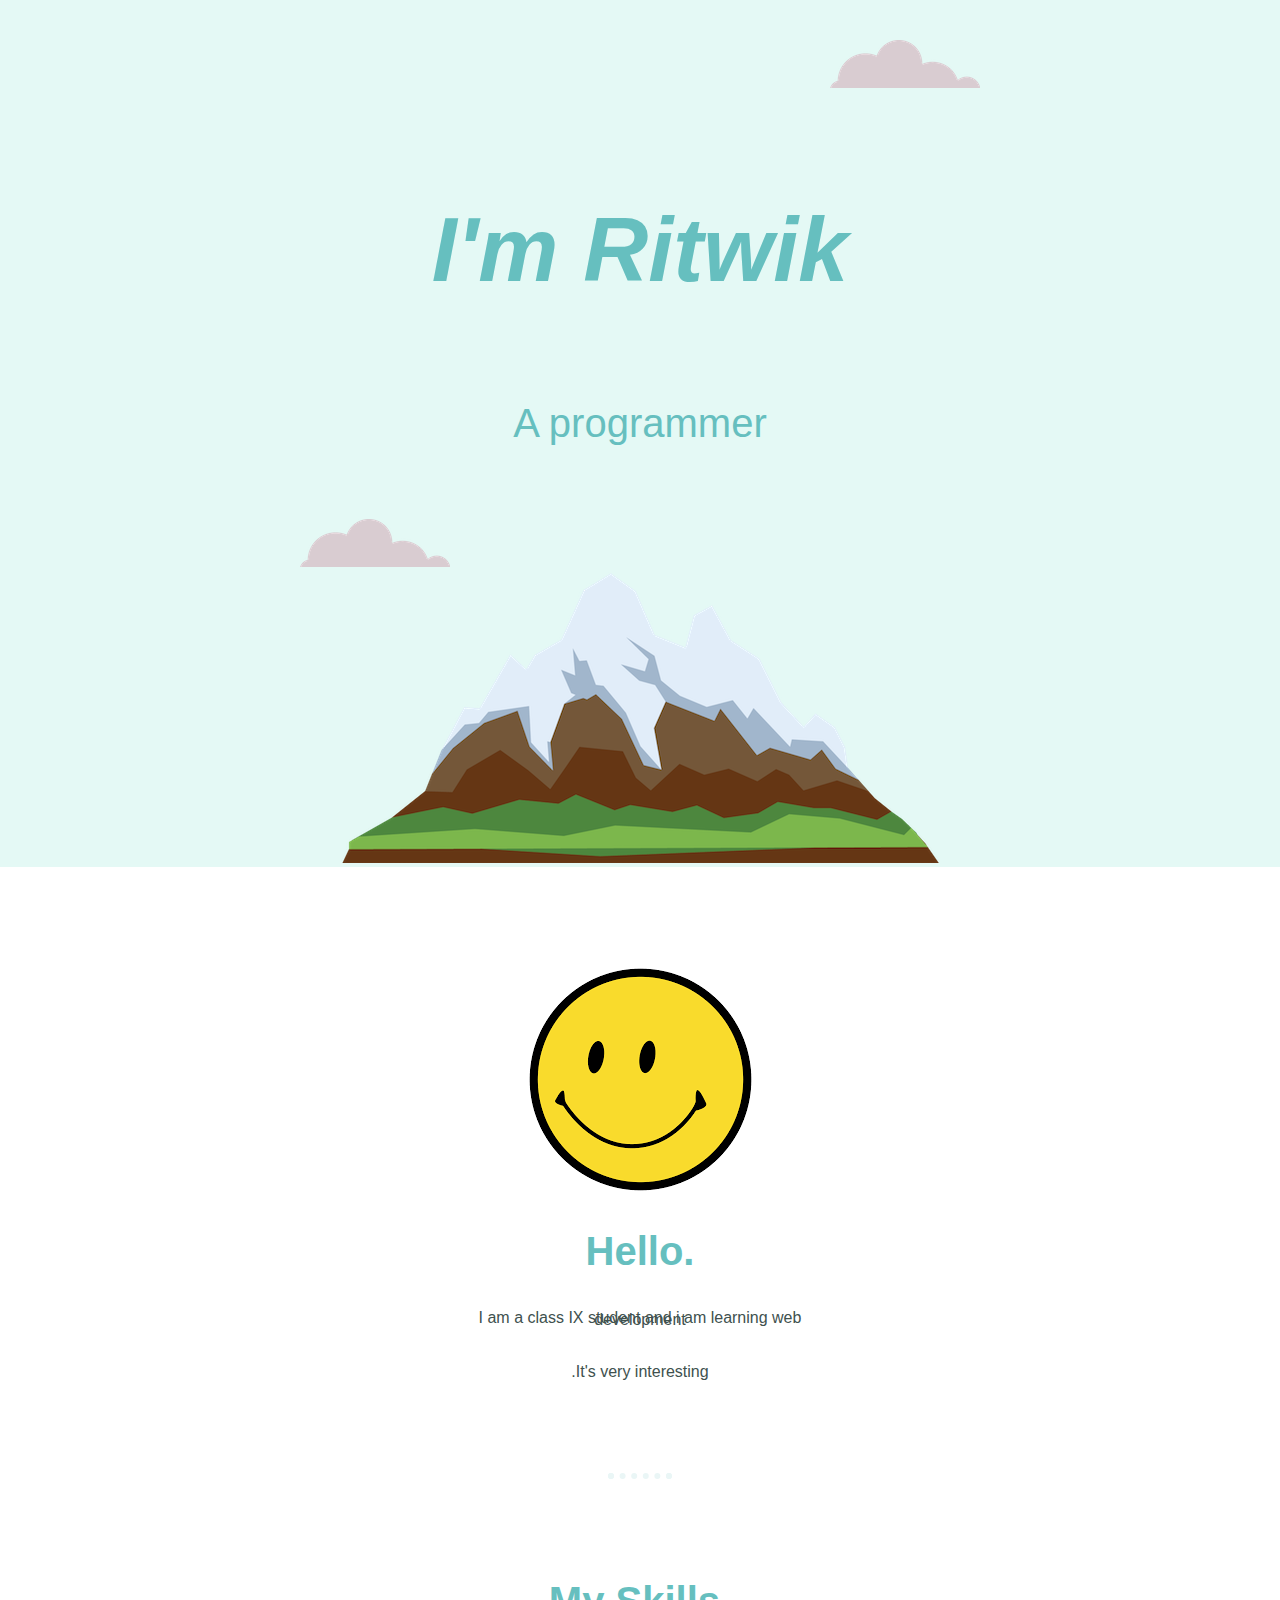
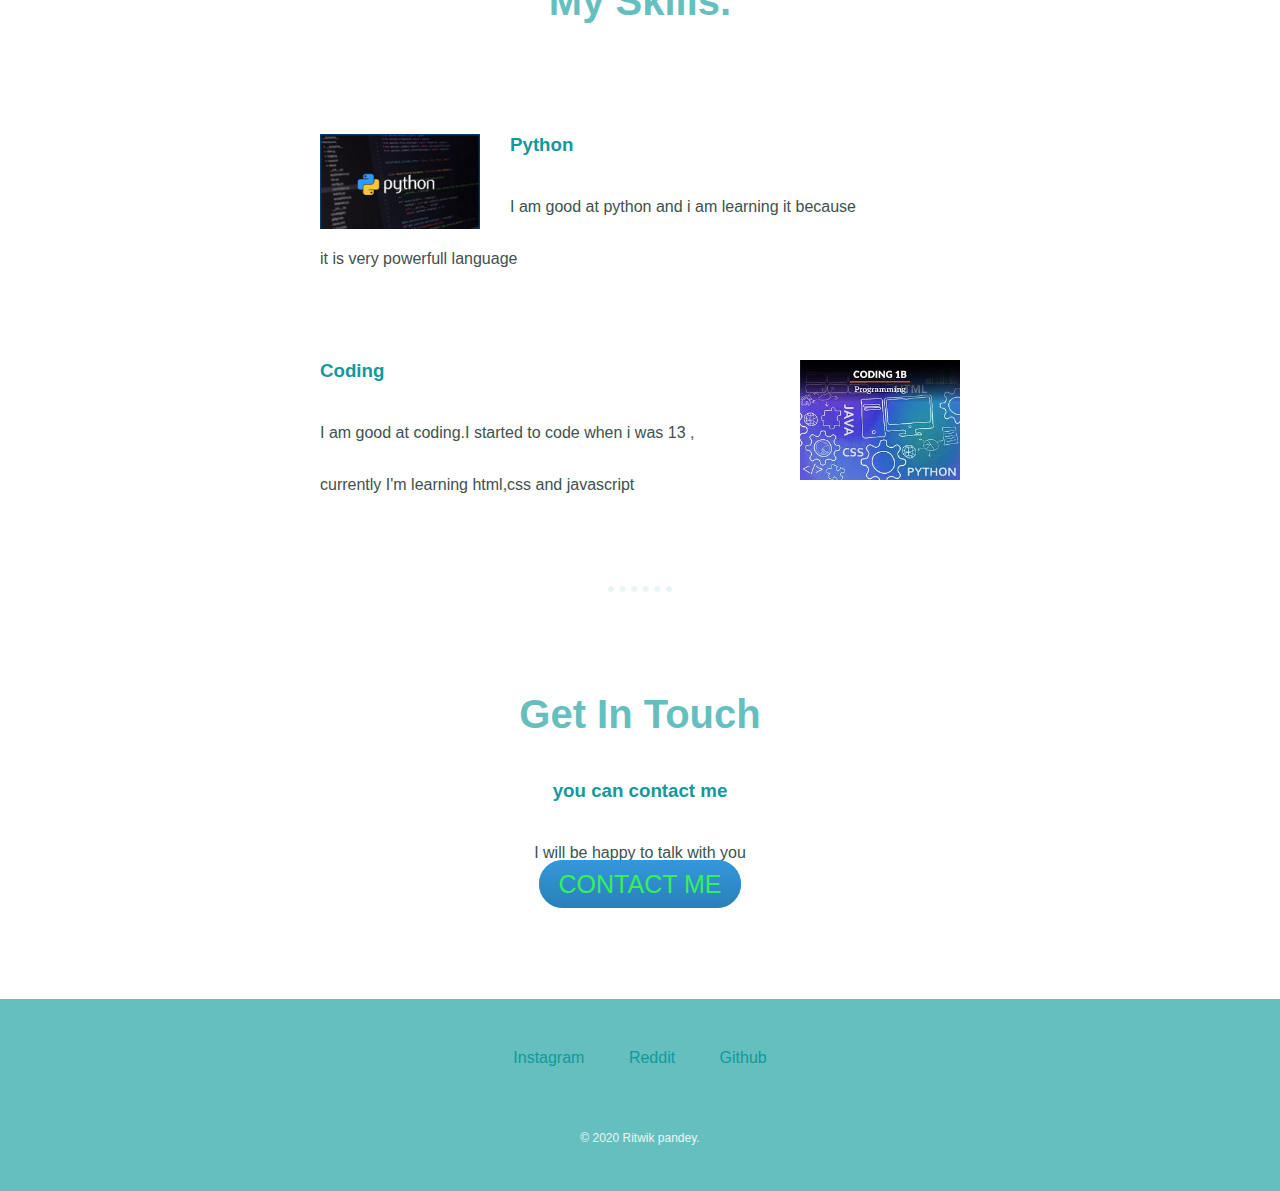
<file: index.html>
<!DOCTYPE html>
<html>
  <head>
    <meta charset="utf-8">
    <title>Ritwik pandey</title>
    <link rel="stylesheet" href="css/Styles.css">
    <link rel="icon" href="favicon.ico">
  </head>
  <body>
    <div class="top-container">
      <img class = "top-cloud" src="images/cloud.png"alt="Clouds" />
      <h1><em>I'm Ritwik</em></h1>
      <p><h2 class="heading">A programmer</h2></p>
      <img class = "bottom-cloud" src="images/cloud.png" alt="cloud" />
      <img src="images/mountain.png" alt="Mountain">
    </div>
    <div class="middle-container">
      <div class="profile">
        <img src="images/smile.png" alt="smile">
        <h2>Hello.</h2>
        <p class="intro">I am a class IX student and i am learning web development</p>
        <p>.It's very interesting</p>
      </div>
      <hr>
      <div class="skills">
        <h2>My Skills.</h2>
        <div class="skill-row">
          <img class="python-img" src="images/images1.jpeg" alt="python">
          <h3>Python</h3>
          <p>I am good at python and i am learning it because </p>
          <p>it is very powerfull language</p>
        </div>
        <div class="skill-row">
          <img class="code-img" src="images/images.jpeg" alt="">
          <h3>Coding</h3>
          <p>I am good at coding.I started to code when i was 13 , </p>
          <p>currently I'm learning html,css and javascript</p>
        </div>
      </div>
      <hr>
      <div class="contact-me">
        <h2>Get In Touch</h2>
        <h3>you can contact me</h3>
        <p>I will be happy to talk with you</p>
        <a class="btn" href="mailto:ritwikmni@email.com">CONTACT ME</a>
      </div>
    </div>


  <div class="bottom-container">
    <a class="footer-link" href="https://www.instagram.com/ritwik.pandey24/">Instagram</a>
    <a class="footer-link" href="https://www.reddit.com/user/Unfair-Hunt">Reddit</a>
    <a class="footer-link" href="https://github.com/ritwik-pandey">Github</a>

    <p class="copyright">© 2020 Ritwik pandey.</p>
  </div>
  </body>
</html>
</file>
<file: css/Styles.css>
body{
  margin: 0;
  text-align: center;
  font-family:sans-serif;
  color: #40514E;
}
hr{
  border: dotted #EAF6F6 6px;
  border-bottom: none;
  width :4%;
  margin: 100px auto;
}
h1{
  font-size: 5.625rem;
  margin: 50 auto 0 auto;
  color: #66bfbf;
  line-height: 2;
}
.top-container{
  background-color: #e4f9f5;
  padding-top: 100px;
  position:relative;
}
.bottom-cloud{
  position: absolute;
  left: 300px;
  bottom: 300px;
}
.top-cloud{
  position: absolute;
  right: 300px;
  top : 40px;
}
h2{
  font-size: 2.5rem;
  color: #66bfbf;
  padding-bottom: 10px;
}
h3{
  color: #11999E;
}
.heading{
  font-weight: normal;

}
p{
  line-height: 2px;
  margin-top: 50px; 
}
a{
  color: #11999E;
  margin: 10px 20px;
  text-decoration: none;
}
a:hover{
  color: #EAF6F6;
}
.skill-row{
  width : 50%;
  margin: 100px auto 100px auto;
  text-align: left;
}
.python-img{
   width: 25%;
   float : left;
   margin-right: 30px;
}
.code-img{
  width: 25%;
  float: right;
  margin-left: 30px;
}

.middle-container{
  margin: 100px 0;
}
.bottom-container{
  background-color: #66bfbf;
  padding: 50px 0 20px;
}
.intro{
  width: 30%;
  margin: auto;
}
.contact-me{
  width: 40%;
  margin: 40px auto;
}
.copyright{
  color: #EAF6F6;
  font-size: 0.75rem;
  padding: 20px 0;
}
.btn {
  background: #3498db;
  background-image: -webkit-linear-gradient(top, #3498db, #2980b9);
  background-image: -moz-linear-gradient(top, #3498db, #2980b9);
  background-image: -ms-linear-gradient(top, #3498db, #2980b9);
  background-image: -o-linear-gradient(top, #3498db, #2980b9);
  background-image: linear-gradient(to bottom, #3498db, #2980b9);
  -webkit-border-radius: 28;
  -moz-border-radius: 28;
  border-radius: 28px;
  font-family: Arial;
  color: #35f05a;
  font-size: 25px;
  padding: 10px 20px 10px 20px;
  text-decoration: none;
}

.btn:hover {
  background: #3cb0fd;
  background-image: -webkit-linear-gradient(top, #3cb0fd, #228f26);
  background-image: -moz-linear-gradient(top, #3cb0fd, #228f26);
  background-image: -ms-linear-gradient(top, #3cb0fd, #228f26);
  background-image: -o-linear-gradient(top, #3cb0fd, #228f26);
  background-image: linear-gradient(to bottom, #3cb0fd, #228f26);
  text-decoration: none;
}
</file>
